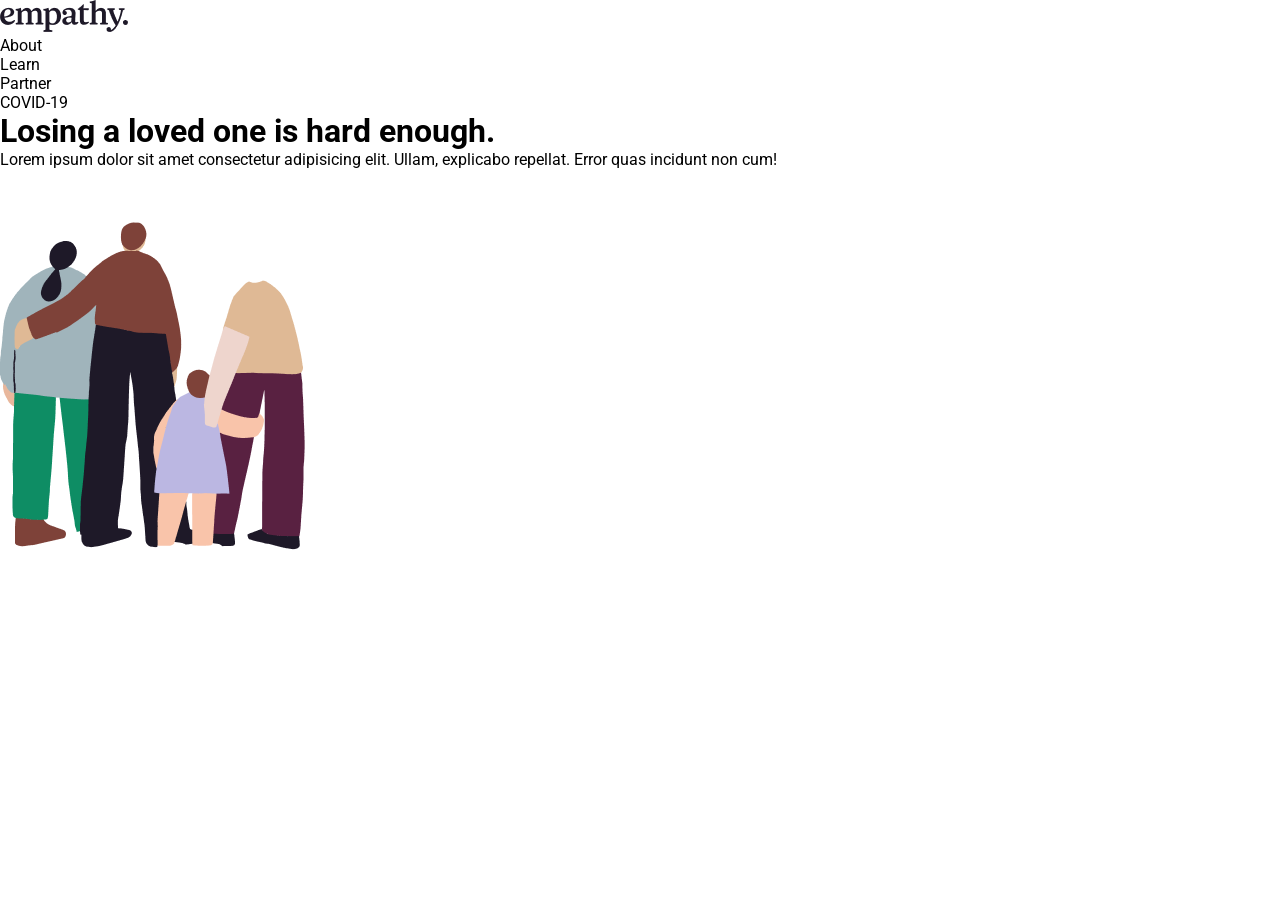
<file: Новая папка/index.html>
<!DOCTYPE html>
<html lang="en">

<head>
    <meta charset="UTF-8">
    <meta name="viewport" content="width=device-width, initial-scale=1.0">
    <link rel="stylesheet" href="style.css">
    <link rel="preconnect" href="https://fonts.googleapis.com">
    <link rel="preconnect" href="https://fonts.gstatic.com" crossorigin>
    <link
        href="https://fonts.googleapis.com/css2?family=Roboto:ital,wght@0,100;0,300;0,400;0,500;0,700;0,900;1,100;1,300;1,400;1,500;1,700;1,900&display=swap"
        rel="stylesheet">
    <title>Document</title>
</head>

<body>
    <header>
        <nav>
            <div class="conteiner">
                <div class="wrapper">
                    <img src="Frame (2).png" alt="logo">
                    <ul>
                        <li>About</li>
                        <li>Learn</li>
                        <li>Partner</li>
                        <li>COVID-19</li>
                    </ul>
                </div>
            </div>
        </nav>
        <div class="two lines conteiner">
            <h1>Losing a loved one is hard enough.</h1>
            <p>Lorem ipsum dolor sit amet consectetur adipisicing elit. Ullam, explicabo repellat. Error quas incidunt
                non cum!</p>
            <img class="average" src="Frame (3).png" alt="logo">
        </div>
    </header>
</body>

</html>
</file>
<file: Новая папка/style.css>
* {
    margin: 0;
    padding: 0;
    box-sizing: border-box;
    font-family: "Roboto"
}
</file>
